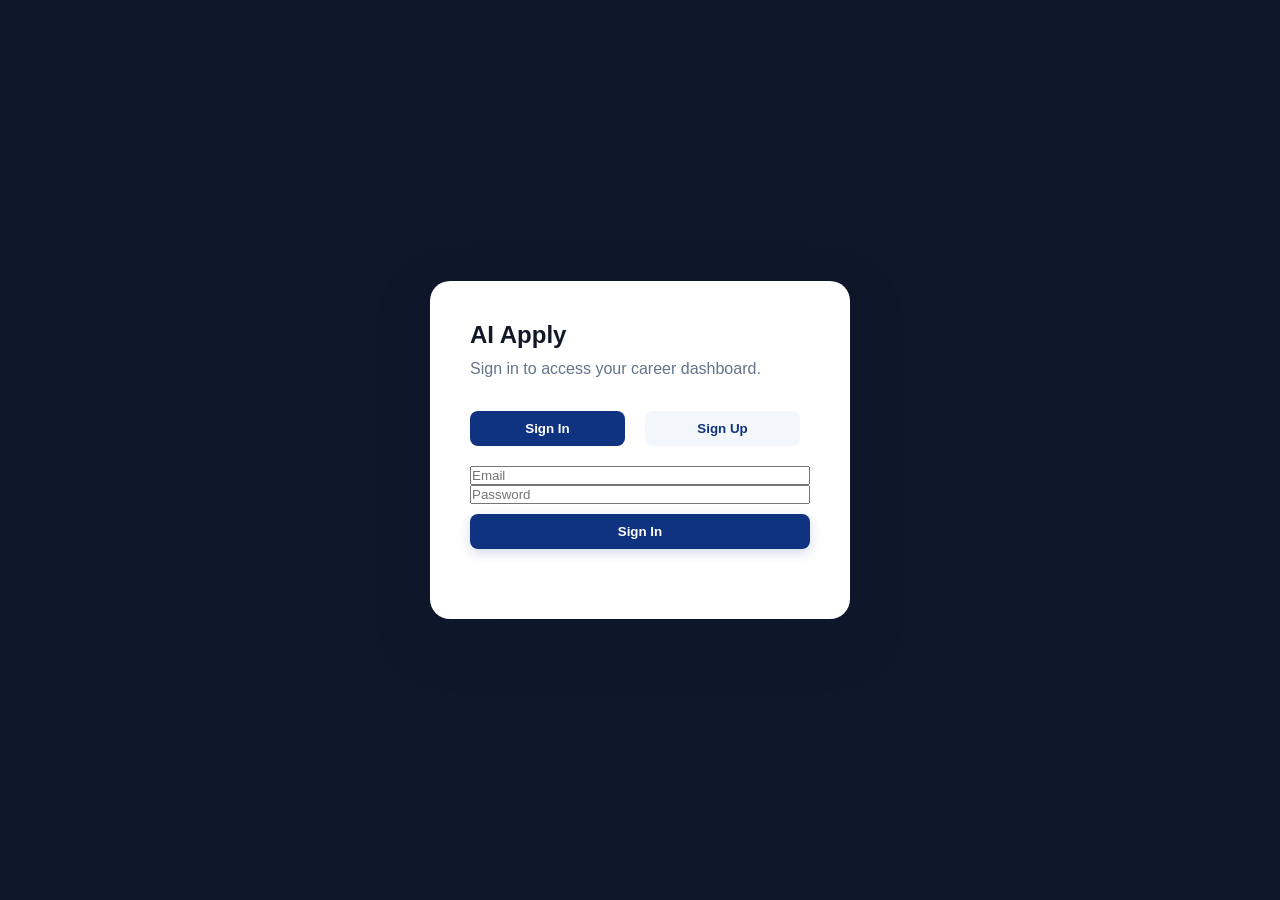
<file: frontend/index.html>
<!DOCTYPE html>
<html lang="en">
<head>
    <meta charset="UTF-8">
    <meta name="viewport" content="width=device-width, initial-scale=1.0">
    <link rel="stylesheet" href="style.css">
    <title>AI Job Application Assistant</title>
</head>

<body>

    <section id="authView" class="auth-view">
        <div class="auth-card">
            <h1>AI Apply</h1>
            <p class="section-description">Sign in to access your career dashboard.</p>

            <div class="auth-tabs">
                <button type="button" id="showSignInTab" class="auth-tab active">Sign In</button>
                <button type="button" id="showSignUpTab" class="auth-tab">Sign Up</button>
            </div>

            <form id="signInForm" class="auth-form">
                <input type="email" id="signInEmail" placeholder="Email" required autocomplete="email">
                <input type="password" id="signInPassword" placeholder="Password" required autocomplete="current-password">
                <button type="submit">Sign In</button>
            </form>

            <form id="signUpForm" class="auth-form" style="display:none;">
                <input type="email" id="signUpEmail" placeholder="Email" required autocomplete="email">
                <input type="password" id="signUpPassword" placeholder="Password (min 6 characters)" required autocomplete="new-password">
                <button type="submit">Create Account</button>
            </form>

            <p id="authError" class="auth-error"></p>
        </div>
    </section>

    <div id="appShell" class="app-layout">

        <aside class="sidebar">
            <div class="logo-area">
                <h2>AI Apply</h2>
            </div>

            <nav class="sidebar-nav">
                <button class="nav-button active" data-view="dashboardView">
                    Dashboard
                </button>

                <button class="nav-button" data-view="applicationsView">
                    Applications
                </button>

                <button class="nav-button" data-view="jobsView">
                    Promising Jobs
                </button>

                <button class="nav-button" data-view="resumeEditorView" disabled>
                    Resume Editor
                </button>

                <button id="signOutButton" class="nav-button sign-out-button">
                    Sign Out
                </button>
            </nav>
        </aside>

        <main class="main-content">

            <header class="top-header">
                <h1>AI Job Application Assistant</h1>

                <div class="workflow-steps" id="pipelineStepper">
                    <button type="button" class="step" data-view="resumeView">
                        <span class="step-badge">
                            <span class="step-number">1</span>
                            <span class="step-check">&#10003;</span>
                        </span>
                        <span class="step-label">Resume & Job</span>
                    </button>
                    <button type="button" class="step" data-view="analysisView" disabled>
                        <span class="step-badge">
                            <span class="step-number">2</span>
                            <span class="step-check">&#10003;</span>
                        </span>
                        <span class="step-label">Analysis</span>
                    </button>
                    <button type="button" class="step" data-view="documentsView" disabled>
                        <span class="step-badge">
                            <span class="step-number">3</span>
                            <span class="step-check">&#10003;</span>
                        </span>
                        <span class="step-label">Documents</span>
                    </button>
                </div>
            </header>

            <div id="statusMessage"></div>

            <section id="dashboardView" class="view-section active-view">
               <div class="hero-card">
                    <div>
                        <h1>Welcome Back</h1>
                        <p>
                            Manage your AI-powered job applications,
                            tailored resumes, and application tracking.
                        </p>
                    </div>

                    <button data-goto="jobsView">
                        Find Jobs
                    </button>
                </div>

                <div class="dashboard-overview">

                    <div class="overview-card">
                        <h3>Total Applications</h3>
                        <p id="dashboardTotalCount">0</p>
                    </div>

                    <div class="overview-card">
                        <h3>Applied</h3>
                        <p id="dashboardAppliedCount">0</p>
                    </div>

                    <div class="overview-card">
                        <h3>Interviews</h3>
                        <p id="dashboardInterviewCount">0</p>
                    </div>

                    <div class="overview-card">
                        <h3>Offers</h3>
                        <p id="dashboardOfferCount">0</p>
                    </div>

                    <div class="overview-card">
                        <h3>Rejected</h3>
                        <p id="dashboardRejectedCount">0</p>
                    </div>

                </div>

                <div class="quick-actions-card">

                    <h2>Quick Actions</h2>

                    <div class="quick-actions">

                        <button data-goto="resumeView">
                            Upload Resume
                        </button>

                        <button data-goto="analysisView">
                            Analyze Job
                        </button>

                        <button data-goto="jobsView">
                            Find Jobs
                        </button>

                    </div>

                </div>
            </section>

            <section id="resumeView" class="view-section">
                <div class="resume-job-grid">

                    <div class="card">

                        <h2>Upload Resume</h2>

                        <p class="section-description">
                            Upload your master resume as a JSON file, or upload a PDF and
                            review the extracted content before it's saved.
                        </p>

                        <label for="resumeUploadJson">Upload JSON</label>
                        <input
                            type="file"
                            id="resumeUploadJson"
                            accept=".json"
                        >

                        <label for="resumeUploadPdf">Upload PDF</label>
                        <input
                            type="file"
                            id="resumeUploadPdf"
                            accept=".pdf"
                        >

                        <div id="resumeReviewPanel" class="resume-review-panel" style="display:none;">
                            <h3>Review extracted resume</h3>
                            <p class="section-description">
                                Check the extracted content below before saving it as your master resume.
                            </p>
                            <pre id="resumeReviewContent"></pre>
                            <button id="confirmSaveResumeButton">Save as Master Resume</button>
                            <button id="discardParsedResumeButton" class="secondary-button">Discard</button>
                        </div>

                        <p id="masterResumeStatus" class="section-description">
                            No master resume saved yet.
                        </p>

                    </div>


                    <div class="card">

                        <h2>Job Input</h2>

                        <p class="section-description">
                            Paste a job description or extract directly from a job URL.
                        </p>

                        <input
                            type="text"
                            id="jobLink"
                            placeholder="Paste job link here..."
                        >

                        <button id="extractButton">
                            Extract Job Description
                        </button>

                        <textarea
                            id="jobDescription"
                            placeholder="Paste the job description here..."
                        ></textarea>

                        <button id="analyzeButton">
                            Analyze Job
                        </button>

                    </div>

                </div>
            </section>

            <section id="analysisView" class="view-section">
                <div class="card">
                    <h2>Analysis Results</h2>

                    <div id="analysisResults"></div>

                    <div id="postAnalysisActions" style="display:none;">

                    <label>Choose what to do with this job</label>
                    <div class="job-sector-picker">
                        <label class="sector-option">
                            <input type="checkbox" id="checkGenerateResume" checked>
                            Generate Tailored Resume
                        </label>
                        <label class="sector-option">
                            <input type="checkbox" id="checkGenerateCoverLetter" checked>
                            Generate Cover Letter
                        </label>
                        <label class="sector-option">
                            <input type="checkbox" id="checkSaveApplication" checked>
                            Save Application
                        </label>
                    </div>

                    <div class="motivation-recorder">
                        <label>Optional: record why this job matters to you</label>
                        <p class="section-description">
                            Speak briefly about why you want this role - your cover letter can draw on your own words instead of generic enthusiasm.
                        </p>

                        <div class="record-toggle-wrap">
                            <button id="motivationRecordButton" class="record-toggle-button" type="button" aria-label="Start recording">
                                <svg class="icon icon-mic" viewBox="0 0 24 24" fill="none" stroke="currentColor" stroke-width="2" stroke-linecap="round" stroke-linejoin="round" width="26" height="26" aria-hidden="true">
                                    <path d="M12 1a3 3 0 0 0-3 3v8a3 3 0 0 0 6 0V4a3 3 0 0 0-3-3z"></path>
                                    <path d="M19 10v2a7 7 0 0 1-14 0v-2"></path>
                                    <line x1="12" y1="19" x2="12" y2="23"></line>
                                    <line x1="8" y1="23" x2="16" y2="23"></line>
                                </svg>
                                <svg class="icon icon-stop" viewBox="0 0 24 24" fill="currentColor" width="22" height="22" aria-hidden="true">
                                    <rect x="6" y="6" width="12" height="12" rx="3"></rect>
                                </svg>
                            </button>
                            <p id="motivationRecordLabel" class="record-toggle-hint">Tap to record</p>
                        </div>
                        <p id="motivationStatus" class="section-description"></p>

                        <div id="motivationLiveCaptionArea" style="display:none;">
                            <p id="motivationLiveCaptionText"></p>
                        </div>
                        <div id="motivationTranscribingStatus" style="display:none;">
                            Transcribing...
                        </div>

                        <textarea
                            id="motivationTranscriptText"
                            rows="4"
                            placeholder="Your transcript will appear here after recording, and can also be typed/edited directly."
                        ></textarea>
                    </div>

                    <button id="runSelectedActionsButton">
                        Continue
                    </button>

                    <div id="actionResultsSummary" class="action-results-summary"></div>

                    </div>
                </div>
            </section>

            <section id="documentsView" class="view-section">
                <div class="documents-grid">

                    <div class="document-card compact">

                        <div class="document-header">
                            <div>
                                <h2>Tailored Resume</h2>
                                <p>
                                    Review, adjust, and export your AI-tailored resume in the visual editor.
                                </p>
                            </div>
                        </div>

                        <div class="document-preview" id="resumeCardBody">
                            <p class="section-description">Not generated yet.</p>
                        </div>

                    </div>

                    <div class="document-card">

                        <div class="document-header">
                            <div>
                                <h2>Cover Letter</h2>
                                <p>
                                    AI-generated personalized cover letter.
                                </p>
                            </div>

                            <button id="copyCoverLetterButton">
                                Copy Letter
                            </button>
                        </div>

                        <div class="document-preview">
                            <pre id="coverLetterResults"></pre>
                        </div>

                    </div>

                </div>
            </section>

            <section id="resumeEditorView" class="view-section">
                <button type="button" id="exitResumeEditorButton" data-goto="documentsView">
                    &larr; Back
                </button>
                <iframe
                    id="resumeEditorFrame"
                    title="Resume Editor"
                ></iframe>
            </section>

            <section id="applicationsView" class="view-section">
                <div class="card">
                    <h2>Saved Applications</h2>

                    <div class="dashboard-stats">

                        <div class="stat-card">
                            <h3>Total</h3>
                            <p id="totalCount">0</p>
                        </div>

                        <div class="stat-card">
                            <h3>Applied</h3>
                            <p id="appliedCount">0</p>
                        </div>

                        <div class="stat-card">
                            <h3>Interviews</h3>
                            <p id="interviewCount">0</p>
                        </div>

                        <div class="stat-card">
                            <h3>Offers</h3>
                            <p id="offerCount">0</p>
                        </div>

                        <div class="stat-card">
                            <h3>Rejected</h3>
                            <p id="rejectedCount">0</p>
                        </div>

                    </div>

                    <div class="applications-toolbar">

                        <div class="toolbar-left">

                            <h2>Application Tracker</h2>

                            <p>
                                Track your applications, interviews,
                                and offers in one place.
                            </p>

                        </div>

                        <div class="toolbar-right">

                            <select id="sortOption">

                                <option value="newest">
                                    Newest
                                </option>

                                <option value="highestScore">
                                    Highest Match Score
                                </option>

                                <option value="lowestScore">
                                    Lowest Match Score
                                </option>

                            </select>

                            <select id="statusFilter">

                                <option value="All">All</option>
                                <option value="Saved">Saved</option>
                                <option value="Applied">Applied</option>
                                <option value="Interview">Interview</option>
                                <option value="Rejected">Rejected</option>
                                <option value="Offer">Offer</option>
                                <option value="Accepted">Accepted</option>

                            </select>

                        </div>

                    </div>

                    <div class="table-wrapper">
                    <table>
                        <thead>
                            <tr>
                                <th>Company</th>
                                <th>Role</th>
                                <th>Match Score</th>
                                <th>Priority</th>
                                <th>Should Apply</th>
                                <th>Status</th>
                                <th>Date</th>
                                <th>Action</th>
                            </tr>
                        </thead>

                        <tbody id="savedApplicationsList"></tbody>
                    </table>
                    </div>
                </div>
            </section>

            <section id="jobsView" class="view-section">
                <div class="card">
                    <h2>Promising Jobs</h2>

                    <p class="section-description">
                        Search keywords come from your master resume. Choose where to search.
                    </p>

                    <button id="suggestSectorsButton" class="secondary-button">
                        Suggest Sectors From My Resume
                        <span id="suggestSectorsSpinner" class="inline-spinner" style="display:none;"></span>
                    </button>

                    <div id="jobSectorPicker" class="job-sector-picker"></div>

                    <div class="job-filters">
                        <h3>Filters</h3>

                        <label for="jobCountrySelect">Country</label>
                        <select id="jobCountrySelect">
                            <option value="de" selected>Germany</option>
                            <option value="at">Austria</option>
                            <option value="gb">United Kingdom</option>
                            <option value="nl">Netherlands</option>
                            <option value="fr">France</option>
                            <option value="pl">Poland</option>
                            <option value="it">Italy</option>
                            <option value="us">United States</option>
                            <option value="ca">Canada</option>
                            <option value="au">Australia</option>
                            <option value="in">India</option>
                            <option value="br">Brazil</option>
                            <option value="za">South Africa</option>
                            <option value="sg">Singapore</option>
                            <option value="mx">Mexico</option>
                            <option value="nz">New Zealand</option>
                        </select>

                        <label for="jobLocationInput">City or region (optional)</label>
                        <input
                            type="text"
                            id="jobLocationInput"
                            placeholder="Leave blank to let AI infer it from your resume"
                        >

                        <label>Job Type</label>
                        <div class="job-sector-picker">
                            <label class="sector-option">
                                <input type="checkbox" id="jobTypeFullTime" value="full_time">
                                Full-time
                            </label>
                            <label class="sector-option">
                                <input type="checkbox" id="jobTypePartTime" value="part_time">
                                Part-time
                            </label>
                            <label class="sector-option">
                                <input type="checkbox" id="jobTypeContract" value="contract">
                                Contract
                            </label>
                            <label class="sector-option">
                                <input type="checkbox" id="jobTypePermanent" value="permanent">
                                Permanent
                            </label>
                        </div>

                        <div class="job-filters-row">
                            <div>
                                <label for="jobSalaryMin">Min salary (optional)</label>
                                <input type="number" id="jobSalaryMin" min="0" placeholder="e.g. 40000">
                            </div>
                            <div>
                                <label for="jobSalaryMax">Max salary (optional)</label>
                                <input type="number" id="jobSalaryMax" min="0" placeholder="e.g. 90000">
                            </div>
                        </div>

                        <div class="job-filters-row">
                            <div>
                                <label for="jobMaxDaysOld">Posted within</label>
                                <select id="jobMaxDaysOld">
                                    <option value="" selected>Any time</option>
                                    <option value="1">Last 24 hours</option>
                                    <option value="3">Last 3 days</option>
                                    <option value="7">Last week</option>
                                    <option value="30">Last month</option>
                                </select>
                            </div>
                            <div>
                                <label for="jobDistance">Search radius, km (optional)</label>
                                <input type="number" id="jobDistance" min="0" placeholder="e.g. 25">
                            </div>
                        </div>
                    </div>

                    <button id="findJobsButton">
                        Find Matching Jobs
                    </button>

                    <div class="table-wrapper">
                    <table>
                        <thead>
                            <tr>
                                <th>Job Title</th>
                                <th>Company</th>
                                <th>Location</th>
                                <th>Match Score</th>
                                <th>Reason</th>
                                <th>Link</th>
                                <th>Action</th>
                            </tr>
                        </thead>

                        <tbody id="promisingJobsList"></tbody>
                    </table>
                    </div>
                </div>
            </section>

        </main>

    </div>

    <script type="module" src="js/main.js"></script>
</body>
</html>
</file>
<file: frontend/style.css>
:root {
    --color-bg-dark: #0f172a;
    --color-sidebar: #111827;
    --color-primary: #0f3381;
    --color-accent: #2563eb;
    --color-accent-dark: #1d4ed8;
    --color-panel-bg: #f3f6fb;
    --color-success-bg: #dcfce7;
    --color-success-text: #15803d;
    --color-error-bg: #fee2e2;
    --color-error-text: #b91c1c;

    --ease-standard: cubic-bezier(0.4, 0, 0.2, 1);
    --ease-springy: cubic-bezier(0.34, 1.56, 0.64, 1);
    --duration-fast: 150ms;
    --duration-base: 250ms;
    --duration-slow: 400ms;
}

@media (prefers-reduced-motion: reduce) {
    :root {
        --duration-fast: 1ms;
        --duration-base: 1ms;
        --duration-slow: 1ms;
    }

    *, *::before, *::after {
        animation-duration: 0.01ms !important;
        animation-iteration-count: 1 !important;
        transition-duration: 0.01ms !important;
    }
}

* {
    margin: 0;
    padding: 0;
    box-sizing: border-box;
}

body {
    font-family: Arial, sans-serif;
    background-color: #0f172a;
    color: #111827;
}

.app-layout {
    display: flex;
    min-height: 100vh;
}

.sidebar {
    width: 260px;
    background-color: #111827;
    color: white;
    padding: 24px;
    position: fixed;
    left: 0;
    top: 0;
    height: 100vh;
}

.logo-area {
    margin-bottom: 35px;
}

.logo-area h2 {
    font-size: 26px;
}

.sidebar-nav {
    display: flex;
    flex-direction: column;
    gap: 12px;
}

.nav-button {
    background: transparent;
    color: white;
    border: none;
    padding: 14px 16px;
    border-radius: 10px;
    text-align: left;
    cursor: pointer;
    font-size: 15px;
}

.nav-button:hover,
.nav-button.active {
    background-color: #2563eb;
}

.main-content {
    margin-left: 260px;
    width: calc(100% - 260px);
    padding: 32px;
    background-color: #e9eef5;
    min-height: 100vh;
    transition: margin-left var(--duration-base) var(--ease-standard),
        width var(--duration-base) var(--ease-standard),
        padding var(--duration-base) var(--ease-standard);
}

.sidebar {
    transition: transform var(--duration-base) var(--ease-standard);
}

.app-layout.editor-fullscreen .sidebar {
    transform: translateX(-100%);
}

.app-layout.editor-fullscreen .main-content {
    margin-left: 0;
    width: 100%;
    padding: 0;
}

.app-layout.editor-fullscreen .top-header {
    display: none;
}

.app-layout.editor-fullscreen #statusMessage {
    margin: 12px 16px 0;
}

#resumeEditorView {
    position: relative;
}

#resumeEditorFrame {
    width: 100%;
    height: 100vh;
    border: none;
    display: block;
}

#exitResumeEditorButton {
    position: absolute;
    top: 14px;
    left: 14px;
    z-index: 10;
    padding: 8px 16px;
    font-size: 13px;
    box-shadow: 0 4px 14px rgba(15, 23, 42, 0.25);
}

.top-header {
    margin-bottom: 25px;
}

.top-header h1 {
    font-size: 34px;
    margin-bottom: 8px;
}

.top-header p {
    color: #4b5563;
}

.view-section {
    display: none;
}

.active-view {
    display: block;
}

#statusMessage {
    margin-bottom: 20px;
    padding: 12px;
    border-radius: 8px;
    background-color: #e8f0fe;
    color: #0f3381;
    font-weight: bold;
    display: none;
}

.card {
    background-color: white;
    border: 1px solid #cfd8e6;
    border-radius: 16px;
    padding: 25px;
    margin-bottom: 24px;
    box-shadow: 0 8px 24px rgba(15, 51, 129, 0.08);
}

input[type="file"],
input[type="text"],
textarea,
select {
    width: 100%;
    padding: 12px;
    border: 1px solid #cfd8e6;
    border-radius: 8px;
    font-size: 14px;
    margin-top: 10px;
    margin-bottom: 20px;
}

textarea {
    min-height: 220px;
    resize: vertical;
    font-family: Arial, sans-serif;
}

button {
    padding: 10px 18px;
    margin-right: 10px;
    margin-top: 10px;
    cursor: pointer;
    border: none;
    border-radius: 8px;
    background-color: #0f3381;
    color: white;
    font-weight: bold;
    transition: transform var(--duration-fast) var(--ease-springy),
        box-shadow var(--duration-base) var(--ease-standard),
        background-color var(--duration-base) var(--ease-standard),
        opacity var(--duration-base) var(--ease-standard);
}

button:hover:not(:disabled) {
    opacity: 0.9;
    transform: translateY(-1px);
}

button:active:not(:disabled) {
    transform: scale(0.96);
}

pre {
    background-color: #f3f6fb;
    padding: 20px;
    overflow-x: auto;
    white-space: pre-wrap;
    border-radius: 8px;
    border: 1px solid #dbe3f0;
    line-height: 1.5;
}

.workflow-steps {
    display: inline-flex;
    gap: 15px;
    flex-wrap: wrap;
    position: relative;
    z-index: 0;
    padding: 0 4px;
    max-width: 100%;
}

.workflow-steps::before,
.workflow-steps::after {
    content: "";
    position: absolute;
    top: 50%;
    height: 4px;
    transform: translateY(-50%);
    z-index: -1;
    border-radius: 999px;
}

.workflow-steps::before {
    left: var(--track-start, 22px);
    width: calc(var(--track-end, calc(100% - 22px)) - var(--track-start, 22px));
    background-color: #dfe7f5;
}

.workflow-steps::after {
    left: var(--track-start, 22px);
    width: calc((var(--track-end, calc(100% - 22px)) - var(--track-start, 22px)) * var(--stepper-progress, 0));
    background-color: var(--color-success-text);
    transition: width var(--duration-slow) var(--ease-standard);
}

.workflow-steps .step {
    margin: 0;
    border: none;
    font-family: inherit;
    position: relative;
}

.step {
    display: flex;
    align-items: center;
    gap: 10px;
    padding: 4px 14px 4px 4px;
    border-radius: 999px;
    background: #e9eef5;
    color: #64748b;
    font-weight: bold;
    transition: background-color var(--duration-base) var(--ease-standard),
        color var(--duration-base) var(--ease-standard);
}

.step-badge {
    position: relative;
    width: 28px;
    height: 28px;
    border-radius: 50%;
    flex-shrink: 0;
    display: flex;
    align-items: center;
    justify-content: center;
    background-color: #dfe7f5;
    color: #0f3381;
    font-size: 13px;
    transition: background-color var(--duration-base) var(--ease-standard),
        color var(--duration-base) var(--ease-standard),
        transform var(--duration-fast) var(--ease-springy),
        box-shadow var(--duration-base) var(--ease-standard);
}

.step-number,
.step-check {
    position: absolute;
    inset: 0;
    display: flex;
    align-items: center;
    justify-content: center;
    transition: opacity var(--duration-fast) var(--ease-standard),
        transform var(--duration-fast) var(--ease-springy);
}

.step-check {
    opacity: 0;
    transform: scale(0.4);
}

.step-label {
    font-size: 14px;
}

.step.active {
    background-color: #e8f0fe;
    color: #0f3381;
}

.step.active .step-badge {
    background-color: #0f3381;
    color: white;
    transform: scale(1.12);
    box-shadow: 0 0 0 4px rgba(37, 99, 235, 0.25);
}

.step.completed {
    color: var(--color-success-text);
}

.step.completed .step-badge {
    background-color: var(--color-success-text);
    color: white;
}

.step.completed .step-number {
    opacity: 0;
    transform: scale(0.4);
}

.step.completed .step-check {
    opacity: 1;
    transform: scale(1);
}

.step.completed.active {
    background-color: #e8f0fe;
    color: #0f3381;
}

.step.completed.active .step-badge {
    background-color: #0f3381;
}

.step:disabled {
    color: #94a3b8;
    box-shadow: none;
}

.step:disabled .step-badge {
    background-color: #eef1f6;
    color: #94a3b8;
}

.dashboard-stats {
    display: grid;
    grid-template-columns: repeat(4, 1fr);
    gap: 15px;
    margin-bottom: 20px;
}

.stat-card {
    background-color: #f3f6fb;
    border: 1px solid #dbe3f0;
    border-radius: 10px;
    padding: 18px;
    text-align: center;
}

.stat-card h3 {
    margin-bottom: 10px;
    color: #0f3381;
}

.stat-card p {
    font-size: 24px;
    font-weight: bold;
}

table {
    width: 100%;
    border-collapse: collapse;
    margin-top: 20px;
    background-color: white;
}

th {
    background-color: #0f3381;
    color: white;
    padding: 14px 10px;
    text-align: left;
    font-size: 14px;
}

td {
    padding: 14px 10px;
    border-bottom: 1px solid #dbe3f0;
    font-size: 14px;
    vertical-align: middle;
    overflow-wrap: anywhere;
}

tr:hover {
    background-color: #f5f8fc;
}

tbody tr:nth-child(even) {
    background-color: #fafcff;
}

@media (max-width: 900px) {
    .sidebar {
        position: static;
        width: 100%;
        height: auto;
    }

    .app-layout {
        flex-direction: column;
    }

    .main-content {
        margin-left: 0;
        width: 100%;
    }

    .dashboard-stats {
        grid-template-columns: 1fr;
    }
}

.hero-card {
    background: linear-gradient(
        135deg,
        #2563eb,
        #1d4ed8
    );
    background-size: 200% 200%;
    animation: heroGradientShift 8s ease infinite;

    color: white;

    border-radius: 20px;

    padding: 40px;

    display: flex;

    justify-content: space-between;

    align-items: center;

    margin-bottom: 30px;

    position: relative;
    overflow: hidden;
    isolation: isolate;
}

.hero-card::before {
    content: "";
    position: absolute;
    inset: 0;
    background: radial-gradient(
        circle 220px at var(--spotlight-x, 50%) var(--spotlight-y, 50%),
        rgba(255, 255, 255, 0.18),
        transparent 70%
    );
    pointer-events: none;
}

@keyframes heroGradientShift {
    0%, 100% { background-position: 0% 50%; }
    50% { background-position: 100% 50%; }
}

.hero-card h1 {
    font-size: 42px;
    margin-bottom: 12px;
}

.hero-card p {
    max-width: 600px;
    line-height: 1.6;
}

.hero-card button {
    background: white;
    color: #1d4ed8;
    font-weight: bold;
}

.dashboard-overview {
    display: grid;

    grid-template-columns: repeat(
        4,
        1fr
    );

    gap: 20px;

    margin-bottom: 30px;
}

.overview-card {
    background: white;

    border-radius: 18px;

    padding: 30px;

    box-shadow: 0 10px 30px rgba(
        15,
        23,
        42,
        0.08
    );
}

.overview-card h3 {
    color: #64748b;
    margin-bottom: 12px;
}

.overview-card p {
    font-size: 42px;
    font-weight: bold;
    color: #0f172a;
}

.quick-actions-card {
    background: white;

    border-radius: 18px;

    padding: 30px;

    box-shadow: 0 10px 30px rgba(
        15,
        23,
        42,
        0.08
    );
}

.quick-actions-card h2 {
    margin-bottom: 20px;
}

.quick-actions {
    display: flex;
    gap: 20px;
    flex-wrap: wrap;
}

.resume-job-grid {
    display: grid;

    grid-template-columns: 1fr 2fr;

    gap: 24px;
}

.section-description {
    color: #64748b;

    margin-bottom: 20px;

    line-height: 1.5;
}

#jobDescription {
    min-height: 320px;
}

.analysis-dashboard {
    display: grid;
    grid-template-columns: 220px repeat(3, 1fr);
    gap: 20px;
    align-items: stretch;
}

.score-circle {
    background: conic-gradient(#2563eb 80%, #dbe3f0 0);
    border-radius: 50%;
    width: 180px;
    height: 180px;
    display: flex;
    flex-direction: column;
    align-items: center;
    justify-content: center;
    color: white;
}

.score-circle span {
    font-size: 42px;
    font-weight: bold;
}

.score-circle p {
    font-weight: bold;
}

.analysis-info-card,
.analysis-reason {
    background: #f3f6fb;
    border: 1px solid #dbe3f0;
    border-radius: 14px;
    padding: 22px;
}

.analysis-info-card h3,
.analysis-reason h3 {
    color: #64748b;
    margin-bottom: 10px;
}

.analysis-info-card p {
    font-size: 22px;
    font-weight: bold;
    color: #0f3381;
}

.analysis-reason {
    grid-column: 2 / 5;
}

.action-results-summary {
    margin-top: 20px;
    display: flex;
    flex-direction: column;
    gap: 10px;
}

.action-result {
    padding: 12px 16px;
    border-radius: 10px;
    font-size: 14px;
    font-weight: bold;
    opacity: 0;
    animation: fadeIn var(--duration-base) var(--ease-standard) forwards;
}

.action-result.success {
    background: var(--color-success-bg);
    color: var(--color-success-text);
}

.action-result.error {
    background: var(--color-error-bg);
    color: var(--color-error-text);
}

.documents-grid {
    display: grid;

    grid-template-columns: minmax(0, 1fr);

    gap: 24px;
}

.document-card {
    background: white;

    border-radius: 20px;

    overflow: hidden;

    box-shadow: 0 10px 30px rgba(
        15,
        23,
        42,
        0.08
    );
}

.document-header {
    padding: 24px;

    border-bottom: 1px solid #e5e7eb;

    display: flex;

    justify-content: space-between;

    align-items: center;

    gap: 20px;
}

.document-header h2 {
    margin-bottom: 8px;
}

.document-card.compact .document-header {
    padding: 18px 20px 10px;
    border-bottom: none;
}

.document-card.compact .document-header h2 {
    font-size: 18px;
    margin-bottom: 4px;
}

.document-card.compact .document-header p {
    font-size: 13px;
}

.document-card.compact .document-preview {
    padding: 0 20px 18px;
}

.document-card.compact .loading-state {
    padding: 8px 0;
    text-align: left;
    display: flex;
    align-items: center;
    gap: 12px;
}

.document-card.compact .loading-spinner {
    margin: 0;
}

.document-header p {
    color: #64748b;
}

.motivation-recorder {
    margin: 20px 0;
    padding: 18px;
    border-radius: 14px;
    background: #f3f6fb;
    border: 1px solid #dbe3f0;
}

.motivation-recorder label {
    display: block;
    font-size: 13px;
    font-weight: bold;
    color: #475569;
    margin-bottom: 6px;
}

.motivation-recorder .section-description {
    margin-bottom: 12px;
}

.motivation-recorder textarea {
    width: 100%;
}

.record-toggle-wrap {
    display: flex;
    flex-direction: column;
    align-items: center;
    gap: 8px;
    padding-bottom: 6px;
}

.record-toggle-button {
    width: 64px;
    height: 64px;
    border-radius: 50%;
    border: none;
    display: flex;
    align-items: center;
    justify-content: center;
    background: linear-gradient(135deg, #3b5fc4, #0f3381);
    color: white;
    cursor: pointer;
    box-shadow: 0 10px 22px rgba(15, 51, 129, 0.35);
    transition: transform 0.15s ease, box-shadow 0.15s ease, background 0.2s ease;
}

.record-toggle-button:hover:not(:disabled) {
    transform: translateY(-2px) scale(1.03);
}

.record-toggle-button:disabled {
    opacity: 0.55;
    cursor: not-allowed;
}

.record-toggle-button .icon-stop {
    display: none;
}

.record-toggle-button.recording .icon-mic {
    display: none;
}

.record-toggle-button.recording .icon-stop {
    display: block;
}

.record-toggle-button.recording {
    background: linear-gradient(135deg, #ef4444, #dc2626);
    animation: motivationPulse 1.4s infinite;
}

.record-toggle-button:not(.recording):not(:disabled) {
    animation: idleBreathe 2.6s ease-in-out infinite;
}

@keyframes idleBreathe {
    0%, 100% { box-shadow: 0 0 0 0 rgba(15, 51, 129, 0.25), 0 10px 22px rgba(15, 51, 129, 0.35); }
    50% { box-shadow: 0 0 0 10px rgba(15, 51, 129, 0), 0 10px 22px rgba(15, 51, 129, 0.35); }
}

@keyframes motivationPulse {
    0% { box-shadow: 0 0 0 0 rgba(220, 38, 38, 0.45), 0 10px 22px rgba(220, 38, 38, 0.3); }
    70% { box-shadow: 0 0 0 14px rgba(220, 38, 38, 0), 0 10px 22px rgba(220, 38, 38, 0.3); }
    100% { box-shadow: 0 0 0 0 rgba(220, 38, 38, 0), 0 10px 22px rgba(220, 38, 38, 0.3); }
}

.record-toggle-hint {
    margin: 0;
    font-size: 13px;
    font-weight: 600;
    color: #475569;
}

#motivationLiveCaptionText {
    color: #475569;
    font-style: italic;
}

.job-sector-picker {
    display: flex;
    flex-wrap: wrap;
    gap: 10px;
    margin: 12px 0 20px 0;
}

.job-sector-picker:empty {
    display: none;
}

.job-filters {
    margin: 12px 0 20px 0;
    padding: 18px;
    border-radius: 14px;
    background: #f3f6fb;
    border: 1px solid #dbe3f0;
}

.job-filters h3 {
    margin-bottom: 12px;
    font-size: 15px;
}

.job-filters-row {
    display: grid;
    grid-template-columns: 1fr 1fr;
    gap: 16px;
}

.job-filters-row > div {
    display: flex;
    flex-direction: column;
    gap: 4px;
}

.job-filters-row label {
    display: block;
}

.job-filters-row input,
.job-filters-row select {
    width: 100%;
}

.sector-option {
    display: flex;
    align-items: center;
    gap: 6px;
    padding: 8px 14px;
    border-radius: 999px;
    background: #e8f0fe;
    color: #0f3381;
    font-weight: bold;
    font-size: 13px;
    cursor: pointer;
    transition: transform var(--duration-fast) var(--ease-springy);
}

.sector-option:has(input:checked) {
    transform: scale(1.03);
}

.sector-option input[type="checkbox"] {
    appearance: none;
    -webkit-appearance: none;
    width: 18px;
    height: 18px;
    flex-shrink: 0;
    border: 2px solid var(--color-accent);
    border-radius: 5px;
    background-color: white;
    cursor: pointer;
    position: relative;
    transition: background-color var(--duration-fast) var(--ease-standard),
        border-color var(--duration-fast) var(--ease-standard);
}

.sector-option input[type="checkbox"]::after {
    content: "";
    position: absolute;
    left: 5px;
    top: 1px;
    width: 5px;
    height: 10px;
    border: solid white;
    border-width: 0 2px 2px 0;
    transform: rotate(45deg) scale(0);
    transition: transform var(--duration-fast) var(--ease-springy);
}

.sector-option input[type="checkbox"]:checked {
    background-color: var(--color-accent);
    border-color: var(--color-accent);
}

.sector-option input[type="checkbox"]:checked::after {
    transform: rotate(45deg) scale(1);
}

.document-preview {
    padding: 24px;
}

.document-preview pre {
    background: #f8fafc;

    border-radius: 14px;

    padding: 20px;

    max-height: 600px;

    overflow-y: auto;

    border: 1px solid #e2e8f0;
}

.applications-toolbar {
    display: flex;

    justify-content: space-between;

    align-items: center;

    margin-bottom: 24px;

    gap: 20px;

    flex-wrap: wrap;
}

.toolbar-left h2 {
    margin-bottom: 8px;
}

.toolbar-left p {
    color: #64748b;
}

.toolbar-right {
    display: flex;
    gap: 14px;
}

.status-badge {
    padding: 8px 14px;

    border-radius: 999px;

    font-size: 12px;

    font-weight: bold;

    display: inline-block;
}

.status-badge.saved {
    background: #e2e8f0;
    color: #334155;
}

.status-badge.applied {
    background: #dbeafe;
    color: #1d4ed8;
}

.status-badge.interview {
    background: #fef3c7;
    color: #b45309;
}

.status-badge.offer {
    background: var(--color-success-bg);
    color: var(--color-success-text);
}

.status-badge.accepted {
    background: var(--color-success-bg);
    color: var(--color-success-text);
}

.status-badge.rejected {
    background: #fee2e2;
    color: #b91c1c;
}

.score-cell {
    min-width: 120px;
}

.score-cell span {
    font-weight: bold;
    color: #0f3381;
}

.score-bar {
    height: 8px;
    background: #e2e8f0;
    border-radius: 999px;
    margin-top: 6px;
    overflow: hidden;
}

.score-fill {
    height: 100%;
    width: 0;
    background: #2563eb;
    border-radius: 999px;
    transition: width var(--duration-slow) var(--ease-standard);
}

.priority-badge {
    padding: 8px 14px;

    border-radius: 999px;

    font-size: 12px;

    font-weight: bold;

    display: inline-block;
}

.priority-badge.high {
    background: #fee2e2;
    color: #b91c1c;
}

.priority-badge.medium {
    background: #fef3c7;
    color: #b45309;
}

.priority-badge.low {
    background: #dcfce7;
    color: #15803d;
}

.action-button {
    border: none;

    padding: 10px 16px;

    border-radius: 10px;

    font-weight: bold;

    cursor: pointer;

    transition: 0.2s;
}

.action-button.delete {
    background: #fee2e2;
    color: #b91c1c;
}

.action-button.delete:hover {
    background: #fecaca;
}

.view-section {
    animation: fadeIn 0.25s ease-in-out;
}

@keyframes fadeIn {
    from {
        opacity: 0;
        transform: translateY(8px);
    }

    to {
        opacity: 1;
        transform: translateY(0);
    }
}

.card,
.hero-card,
.document-card,
.quick-actions-card,
.overview-card,
.stat-card {
    transition: transform var(--duration-base) var(--ease-springy),
        box-shadow var(--duration-base) var(--ease-standard);
    opacity: 0;
    animation: fadeIn var(--duration-slow) var(--ease-standard) forwards;
}

.card:hover,
.document-card:hover,
.overview-card:hover,
.stat-card:hover {
    transform: translateY(-3px) scale(1.01);
    box-shadow: 0 14px 35px rgba(15, 23, 42, 0.12);
}

button {
    box-shadow: 0 4px 12px rgba(15, 51, 129, 0.18);
}

button:disabled {
    opacity: 0.6;
    cursor: not-allowed;
}

.empty-state {
    text-align: center;
    padding: 40px;
    color: #64748b;
    background: #f8fafc;
    border-radius: 16px;
    border: 1px dashed #cbd5e1;
}

.loading-state {
    text-align: center;
    padding: 35px;
    color: #0f3381;
    font-weight: bold;
}

.loading-spinner {
    width: 34px;
    height: 34px;
    border: 4px solid #dbeafe;
    border-top: 4px solid #2563eb;
    border-radius: 50%;
    animation: spin 0.8s linear infinite;
    margin: 0 auto 15px auto;
}

@keyframes spin {
    to {
        transform: rotate(360deg);
    }
}

.inline-spinner {
    display: inline-block;
    width: 14px;
    height: 14px;
    margin-left: 8px;
    vertical-align: middle;
    border: 2px solid rgba(255, 255, 255, 0.4);
    border-top-color: white;
    border-radius: 50%;
    animation: spin 0.7s linear infinite;
}

.secondary-button .inline-spinner {
    border-color: rgba(15, 51, 129, 0.25);
    border-top-color: #0f3381;
}

.table-wrapper {
    overflow-x: auto;
    border-radius: 14px;
}

@media (max-width: 1100px) {
    .analysis-dashboard {
        grid-template-columns: 1fr 1fr;
    }

    .analysis-reason {
        grid-column: 1 / 3;
    }

    .documents-grid,
    .resume-job-grid {
        grid-template-columns: 1fr;
    }

    .hero-card {
        flex-direction: column;
        align-items: flex-start;
        gap: 20px;
    }
}

#appShell {
    display: none;
}

.auth-view {
    min-height: 100vh;
    display: flex;
    align-items: center;
    justify-content: center;
    background-color: #0f172a;
    padding: 24px;
}

.auth-card {
    background: white;
    border-radius: 20px;
    padding: 40px;
    width: 100%;
    max-width: 420px;
    box-shadow: 0 20px 50px rgba(15, 23, 42, 0.35);
}

.auth-card h1 {
    margin-bottom: 8px;
}

.auth-tabs {
    display: flex;
    gap: 10px;
    margin: 20px 0;
}

.auth-tab {
    flex: 1;
    background: #f3f6fb;
    color: #0f3381;
    box-shadow: none;
}

.auth-tab.active {
    background-color: #0f3381;
    color: white;
}

.auth-form {
    display: flex;
    flex-direction: column;
}

.auth-form button {
    width: 100%;
}

.auth-error {
    color: #b91c1c;
    font-weight: bold;
    margin-top: 10px;
    min-height: 20px;
}

.sign-out-button {
    margin-top: auto;
    background-color: rgba(255, 255, 255, 0.08);
}

.resume-review-panel {
    margin-top: 10px;
    padding: 20px;
    border-radius: 14px;
    background: #f3f6fb;
    border: 1px solid #dbe3f0;
}

.resume-review-panel pre {
    max-height: 320px;
    overflow-y: auto;
}

.secondary-button {
    background-color: #e2e8f0;
    color: #334155;
}

button {
    position: relative;
    overflow: hidden;
}

.button-ripple {
    position: absolute;
    border-radius: 50%;
    background: rgba(255, 255, 255, 0.5);
    transform: scale(0);
    pointer-events: none;
    animation: rippleExpand 0.6s var(--ease-standard);
}

@keyframes rippleExpand {
    to {
        transform: scale(1);
        opacity: 0;
    }
}

.confetti-piece {
    position: fixed;
    width: 8px;
    height: 8px;
    border-radius: 2px;
    pointer-events: none;
    z-index: 9999;
    animation: confettiBurst 0.9s var(--ease-standard) forwards;
}

@keyframes confettiBurst {
    to {
        transform: translate(var(--tx), var(--ty)) rotate(var(--rot));
        opacity: 0;
    }
}


@media (max-width: 700px) {
    .main-content {
        padding: 20px;
    }

    .top-header h1,
    .hero-card h1 {
        font-size: 28px;
    }

    .dashboard-overview {
        grid-template-columns: 1fr;
    }

    .analysis-dashboard {
        grid-template-columns: 1fr;
    }

    .analysis-reason {
        grid-column: auto;
    }

    .score-circle {
        margin: auto;
    }

    .toolbar-right {
        flex-direction: column;
        width: 100%;
    }
}
</file>
